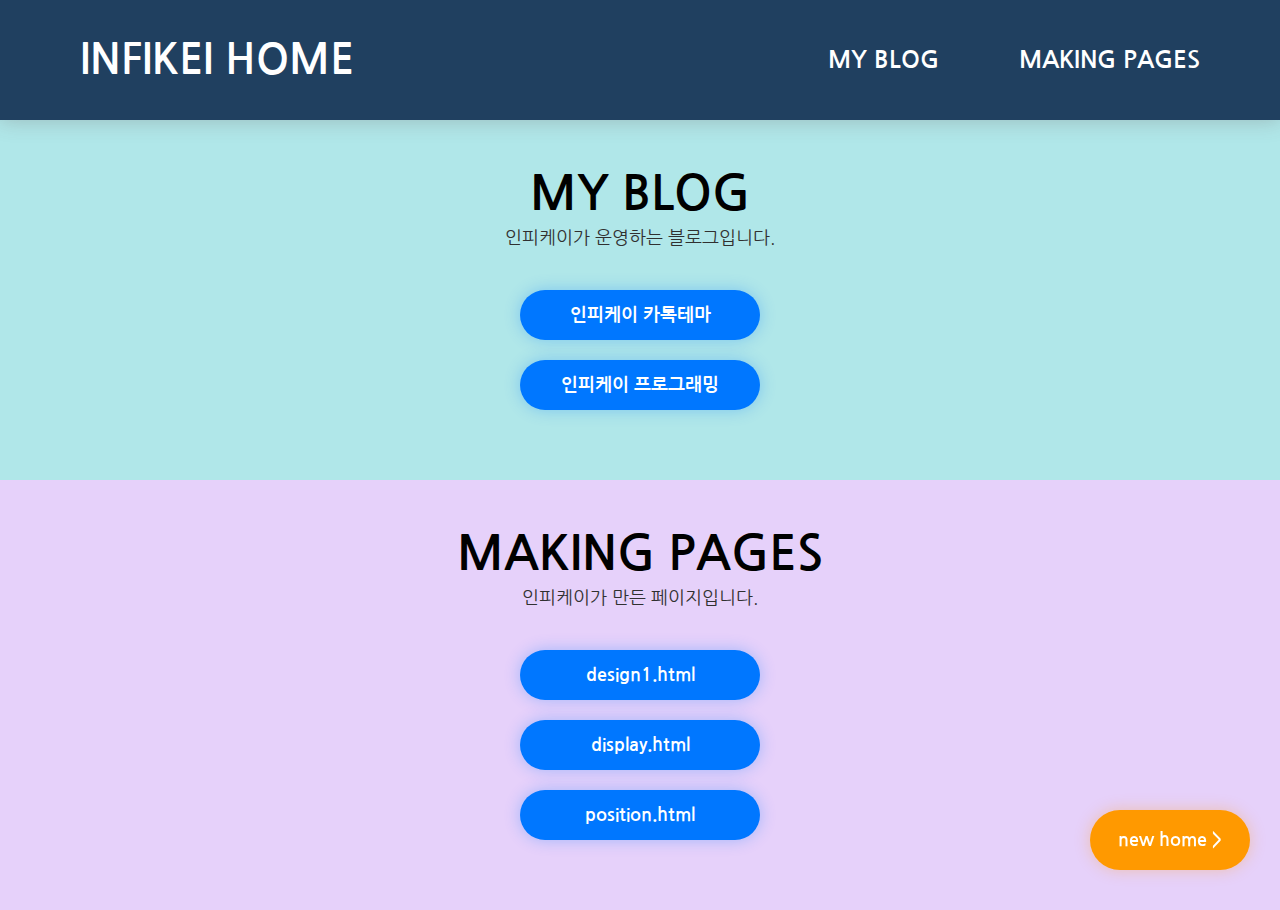
<file: old.html>
<!DOCTYPE html>
<html>

<head>
  <meta charset="UTF-8">
  <meta name="viewport" content="width=device-width, initial-scale=1.0">
  <title>인피케이 홈페이지</title>

  <!-- css -->
  <link rel="stylesheet" type="text/css" href="css/styleold.css">
  <link href="https://fonts.googleapis.com/css2?family=Nanum+Gothic:wght@400;700;800&display=swap" rel="stylesheet">

  <!-- favicon -->
  <link rel="shortcut icon" type="image/x-icon" href="assets/favicon/favicon.ico">
  <link rel="apple-touch-icon" sizes="57x57" href="assets/favicon/apple-icon-57x57.png">
  <link rel="apple-touch-icon" sizes="60x60" href="assets/favicon/apple-icon-60x60.png">
  <link rel="apple-touch-icon" sizes="72x72" href="assets/favicon/apple-icon-72x72.png">
  <link rel="apple-touch-icon" sizes="76x76" href="assets/favicon/apple-icon-76x76.png">
  <link rel="apple-touch-icon" sizes="114x114" href="assets/favicon/apple-icon-114x114.png">
  <link rel="apple-touch-icon" sizes="120x120" href="assets/favicon/apple-icon-120x120.png">
  <link rel="apple-touch-icon" sizes="144x144" href="assets/favicon/apple-icon-144x144.png">
  <link rel="apple-touch-icon" sizes="152x152" href="assets/favicon/apple-icon-152x152.png">
  <link rel="apple-touch-icon" sizes="180x180" href="assets/favicon/apple-icon-180x180.png">
  <link rel="icon" type="image/png" sizes="192x192" href="assets/favicon/android-icon-192x192.png">
  <link rel="icon" type="image/png" sizes="32x32" href="assets/favicon/favicon-32x32.png">
  <link rel="icon" type="image/png" sizes="96x96" href="assets/favicon/favicon-96x96.png">
  <link rel="icon" type="image/png" sizes="16x16" href="assets/favicon/favicon-16x16.png">
  <link rel="manifest" href="assets/favicon/manifest.json">
  <meta name="msapplication-TileColor" content="#ffffff">
  <meta name="msapplication-TileImage" content="assets/favicon/ms-icon-144x144.png">
  <meta name="theme-color" content="#ffffff">
</head>

<body>
  <div class="wrap">
    <div class="header">
      <div>
        <div class="title_area">
          <a href="https://infikei.github.io/old">
            <p>INFIKEI HOME</p>
          </a>
        </div>
        <ul class="nav_area">
          <li><a href="#my_blog">MY BLOG</a></li>
          <li><a href="#making_pages">MAKING PAGES</a></li>
        </ul>
      </div>
    </div>
    <!-- header end -->

    <div class="blog" id="my_blog">
      <h1>MY BLOG</h1>
      <h4>인피케이가 운영하는 블로그입니다.</h4>
      <ul class="buttons">
        <li>
          <button class="btn0" onclick="window.open('https://blog.naver.com/hckhong')">
            인피케이 카톡테마
          </button>
        </li>
        <li>
          <button class="btn0" onclick="window.open('https://infikei.tistory.com')">
            인피케이 프로그래밍
          </button>
        </li>
      </ul>
    </div>
    <!-- intro end -->

    <div class="link" id="making_pages">
      <h1>MAKING PAGES</h1>
      <h4>인피케이가 만든 페이지입니다.</h4>
      <ul class="buttons">
        <!-- <li>
          <button class="btn0" onclick="location.href='makingpages/design1/home.html'">
            design1.html
          </button>
        </li> -->
        <li>
          <button class="btn0" onclick="window.open('makingpages/design1/home')">
            design1.html
          </button>
        </li>
        <li>
          <button class="btn0" onclick="window.open('makingpages/design2/display')">
            display.html
          </button>
        </li>
        <li>
          <button class="btn0" onclick="window.open('makingpages/design2/position')">
            position.html
          </button>
        </li>
      </ul>
    </div>
    <!-- link end -->
  </div>

  <div class="new_home_wrap">
    <button class="new_home" onclick="location.href='https://infikei.github.io'">
      new home >
    </button>
  </div>

</body>

</html>
</file>
<file: css/styleold.css>
* {
  text-decoration: none;
  list-style: none;
  border-collapse: collapse;
  margin: 0px;
  padding: 0px;
  color: #000;
  font-family: 'Nanum Gothic', sans-serif;
}

h1 {
  font-size: 48px;
  font-weight: 700;
  padding-top: 50px;
  color: #000;
}
h4 {
  font-size: 18px;
  font-weight: 400;
  padding-top: 10px;
  color: #303030;
}

/* button */

.buttons {
  padding-top: 20px;
}
.buttons .btn0 {
  margin-top: 20px;
}
.btn0 {
  width: 240px;
  height: 50px;
  border-radius: 50px;
  border: none;
  /* background: #2F7AF4; */
  background: #0077ff;
  color: #fff;
  box-shadow: 0px 0px 16px rgba(0, 119, 255, 0.3);
  font-size: 18px;
  font-weight: 700;
  cursor: pointer;
  transition: 0.3s;
}
.btn0:focus {
  outline: 0;
}
.btn0:hover {
  background: #0055ff;
  box-shadow: 0px 0px 8px rgba(0, 85, 255, 0.5);
}

/* header */

.header {
  width: 100%;
  height: 120px;
  background: #204060;
  position: relative;
  box-shadow: 0px 0px 20px rgba(102, 75, 75, 0.3);
}
.header > div {
  width: 1120px;
  height: 120px;
  margin: auto;
  display: flex;
  /* background: blue; */
}
.title_area {
  width: 400px;
  height: 120px;
  /* background: skyblue; */
}
.title_area > a > p {
  font-size: 42px;
  font-weight: 700;
  line-height: 42px;
  margin: 39px 0px 39px 0px;
  color: #fff;
}
.nav_area {
  width: 720px;
  height: 120px;
  justify-content: flex-end;
  display: flex;
  /* background: lightgreen; */
}
.nav_area > li {
  margin-left: 80px;
  margin-top: 39px;
  margin-bottom: 39px;
  line-height: 42px;
}
.nav_area > li > a {
  font-size: 24px;
  font-weight: 700;
  color: #fff;
}

/* blog */

.blog {
  width: 100%;
  height: 360px;
  /* background: #68c7ca; */
  background: #b0e7e9;
  text-align: center;
}

/* link */

.link {
  width: 100%;
  height: 430px;
  /* background: #68c7ca; */
  /* background: #629799; */
  background: #e6d1fa;
  text-align: center;
}

/* new_home */

.new_home_wrap {
  position: fixed;
  right: 30px;
  bottom: 30px;
}
.new_home {
  width: 160px;
  height: 60px;
  border-radius: 60px;
  border: none;
  background: #ff9900;
  color: #fff;
  box-shadow: 0px 0px 16px rgba(255, 153, 0, 0.3);
  font-size: 18px;
  font-weight: 700;
  cursor: pointer;
  transition: 0.3s;
}
.new_home:focus {
  outline: 0;
}
.new_home:hover {
  background: #ff7700;
  box-shadow: 0px 0px 8px rgba(255, 119, 0, 0.5);
}
</file>
